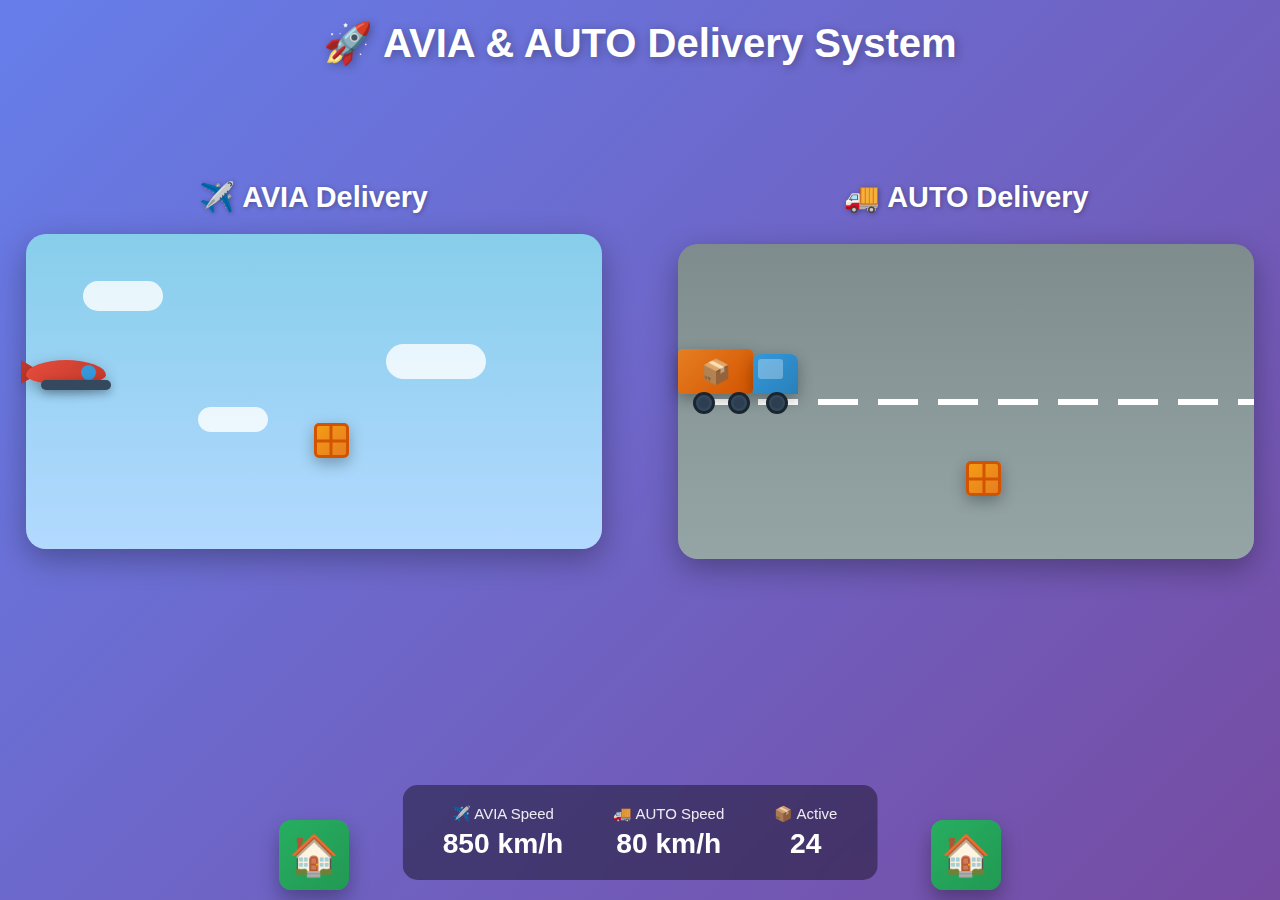
<file: index2.html>
<!DOCTYPE html>
<html lang="en">

<head>
    <meta charset="UTF-8">
    <meta name="viewport" content="width=device-width, initial-scale=1.0">
    <title>AVIA & AUTO Delivery</title>
    <style>
        * {
            margin: 0;
            padding: 0;
            box-sizing: border-box;
        }

        body {
            font-family: 'Segoe UI', Tahoma, Geneva, Verdana, sans-serif;
            background: linear-gradient(135deg, #667eea 0%, #764ba2 100%);
            overflow: hidden;
        }

        .container {
            width: 100vw;
            height: 100vh;
            position: relative;
        }

        .title {
            position: absolute;
            top: 20px;
            left: 50%;
            transform: translateX(-50%);
            color: white;
            font-size: 2.5em;
            font-weight: bold;
            text-shadow: 2px 2px 10px rgba(0, 0, 0, 0.3);
            z-index: 100;
        }

        .delivery-section {
            position: absolute;
            width: 45%;
            height: 70%;
        }

        .avia-section {
            left: 2%;
            top: 20%;
        }

        .auto-section {
            right: 2%;
            top: 20%;
        }

        .section-title {
            color: white;
            font-size: 1.8em;
            margin-bottom: 20px;
            text-align: center;
            text-shadow: 1px 1px 5px rgba(0, 0, 0, 0.3);
        }

        .sky {
            width: 100%;
            height: 50%;
            background: linear-gradient(to bottom, #87CEEB 0%, #b3d9ff 100%);
            border-radius: 20px;
            position: relative;
            overflow: visible;
            box-shadow: 0 10px 30px rgba(0, 0, 0, 0.3);
        }

        .cloud {
            position: absolute;
            background: white;
            border-radius: 50px;
            opacity: 0.8;
            animation: float 8s infinite ease-in-out;
        }

        .cloud1 {
            width: 80px;
            height: 30px;
            top: 15%;
            left: 10%;
            animation-delay: 0s;
        }

        .cloud2 {
            width: 100px;
            height: 35px;
            top: 35%;
            right: 20%;
            animation-delay: 2s;
        }

        .cloud3 {
            width: 70px;
            height: 25px;
            top: 55%;
            left: 30%;
            animation-delay: 4s;
        }

        @keyframes float {

            0%,
            100% {
                transform: translateY(0px);
            }

            50% {
                transform: translateY(-10px);
            }
        }

        .plane {
            position: absolute;
            width: 100px;
            height: 50px;
            top: 40%;
            animation: flyPlane 12s infinite linear;
            z-index: 10;
        }

        .plane-body {
            width: 80px;
            height: 25px;
            background: linear-gradient(135deg, #e74c3c, #c0392b);
            border-radius: 50% 50% 50% 50% / 60% 60% 40% 40%;
            position: relative;
            box-shadow: 0 5px 15px rgba(0, 0, 0, 0.3);
        }

        .plane-body::before {
            content: '';
            position: absolute;
            width: 15px;
            height: 15px;
            background: #3498db;
            border-radius: 50%;
            top: 5px;
            right: 10px;
        }

        .plane-wing {
            width: 70px;
            height: 10px;
            background: #34495e;
            position: absolute;
            top: 20px;
            left: 15px;
            border-radius: 5px;
            box-shadow: 0 3px 10px rgba(0, 0, 0, 0.3);
        }

        .plane-tail {
            width: 0;
            height: 0;
            border-left: 20px solid #c0392b;
            border-top: 12px solid transparent;
            border-bottom: 12px solid transparent;
            position: absolute;
            left: -5px;
            top: 0;
        }

        @keyframes flyPlane {
            0% {
                left: -150px;
            }

            100% {
                left: calc(100% + 150px);
            }
        }

        .road {
            width: 100%;
            height: 50%;
            background: linear-gradient(to bottom, #7f8c8d 0%, #95a5a6 100%);
            border-radius: 20px;
            position: relative;
            overflow: visible;
            box-shadow: 0 10px 30px rgba(0, 0, 0, 0.3);
            margin-top: 30px;
        }

        .road-marking {
            position: absolute;
            width: 100%;
            height: 6px;
            top: 50%;
            transform: translateY(-50%);
            background: repeating-linear-gradient(90deg,
                    transparent,
                    transparent 20px,
                    white 20px,
                    white 60px);
            animation: slideRoad 2s infinite linear;
        }

        @keyframes slideRoad {
            0% {
                background-position: 0 0;
            }

            100% {
                background-position: 80px 0;
            }
        }

        .truck {
            position: absolute;
            width: 120px;
            height: 60px;
            top: 35%;
            animation: driveTruck 15s infinite linear;
            z-index: 10;
        }

        .truck-cabin {
            width: 45px;
            height: 40px;
            background: linear-gradient(135deg, #3498db, #2980b9);
            border-radius: 8px 8px 0 0;
            position: absolute;
            right: 0;
            bottom: 20px;
            box-shadow: 0 5px 15px rgba(0, 0, 0, 0.3);
        }

        .truck-cabin::after {
            content: '';
            position: absolute;
            width: 25px;
            height: 20px;
            background: rgba(255, 255, 255, 0.3);
            top: 5px;
            left: 5px;
            border-radius: 3px;
        }

        .truck-cargo {
            width: 75px;
            height: 45px;
            background: linear-gradient(135deg, #e67e22, #d35400);
            position: absolute;
            left: 0;
            bottom: 20px;
            border-radius: 5px;
            box-shadow: 0 5px 15px rgba(0, 0, 0, 0.3);
        }

        .truck-cargo::before {
            content: '📦';
            position: absolute;
            font-size: 1.5em;
            top: 50%;
            left: 50%;
            transform: translate(-50%, -50%);
        }

        .truck-wheel {
            width: 22px;
            height: 22px;
            background: radial-gradient(circle, #2c3e50 40%, #34495e 60%);
            border-radius: 50%;
            position: absolute;
            bottom: 0;
            border: 3px solid #1a252f;
            animation: rotateWheel 0.5s infinite linear;
        }

        .wheel1 {
            left: 15px;
        }

        .wheel2 {
            left: 50px;
        }

        .wheel3 {
            right: 10px;
        }

        @keyframes rotateWheel {
            from {
                transform: rotate(0deg);
            }

            to {
                transform: rotate(360deg);
            }
        }

        @keyframes driveTruck {
            0% {
                left: -150px;
            }

            100% {
                left: calc(100% + 150px);
            }
        }

        .package {
            position: absolute;
            width: 35px;
            height: 35px;
            background: linear-gradient(135deg, #f39c12, #e67e22);
            border: 3px solid #d35400;
            border-radius: 5px;
            box-shadow: 0 5px 15px rgba(0, 0, 0, 0.3);
        }

        .package::before {
            content: '';
            position: absolute;
            width: 3px;
            height: 100%;
            background: #d35400;
            left: 50%;
            transform: translateX(-50%);
        }

        .package::after {
            content: '';
            position: absolute;
            width: 100%;
            height: 3px;
            background: #d35400;
            top: 50%;
            transform: translateY(-50%);
        }

        .avia-section .package {
            top: 60%;
            left: 50%;
            animation: dropFromPlane 4s infinite ease-in;
            animation-delay: 5s;
        }

        .auto-section .package {
            bottom: 20%;
            left: 50%;
            animation: deliverByTruck 4s infinite ease-in;
            animation-delay: 7s;
        }

        @keyframes dropFromPlane {
            0% {
                opacity: 0;
                transform: translate(-50%, -200px) scale(0.5) rotate(0deg);
            }

            20% {
                opacity: 1;
                transform: translate(-50%, 0px) scale(1) rotate(180deg);
            }

            40% {
                transform: translate(-50%, 20px) scale(1) rotate(360deg);
            }

            60% {
                transform: translate(-50%, 0px) scale(1) rotate(360deg);
            }

            80%,
            100% {
                opacity: 1;
                transform: translate(-50%, 0px) scale(1) rotate(360deg);
            }
        }

        @keyframes deliverByTruck {
            0% {
                opacity: 0;
                transform: translate(-50%, 100px) scale(0) rotate(0deg);
            }

            20% {
                opacity: 1;
                transform: translate(-50%, 0px) scale(1.2) rotate(180deg);
            }

            40% {
                transform: translate(-50%, 0px) scale(1) rotate(360deg);
            }

            60%,
            100% {
                opacity: 1;
                transform: translate(-50%, 0px) scale(1) rotate(360deg);
            }
        }

        .destination {
            position: absolute;
            bottom: -80px;
            left: 50%;
            transform: translateX(-50%);
            width: 70px;
            height: 70px;
            background: linear-gradient(135deg, #27ae60, #229954);
            border-radius: 12px;
            box-shadow: 0 10px 20px rgba(0, 0, 0, 0.3);
            display: flex;
            align-items: center;
            justify-content: center;
            font-size: 2.5em;
        }

        .destination::before {
            content: '🏠';
        }

        .stats {
            position: absolute;
            bottom: 20px;
            left: 50%;
            transform: translateX(-50%);
            color: white;
            text-align: center;
            background: rgba(0, 0, 0, 0.4);
            padding: 20px 40px;
            border-radius: 15px;
            backdrop-filter: blur(10px);
        }

        .stats-row {
            display: flex;
            gap: 50px;
            font-size: 1.1em;
        }

        .stat-item {
            display: flex;
            flex-direction: column;
        }

        .stat-label {
            font-size: 0.85em;
            opacity: 0.9;
            margin-bottom: 5px;
        }

        .stat-value {
            font-size: 1.6em;
            font-weight: bold;
        }
    </style>
</head>

<body>
    <div class="container">
        <h1 class="title">🚀 AVIA & AUTO Delivery System</h1>

        <!-- AVIA Section -->
        <div class="delivery-section avia-section">
            <h2 class="section-title">✈️ AVIA Delivery</h2>
            <div class="sky">
                <div class="cloud cloud1"></div>
                <div class="cloud cloud2"></div>
                <div class="cloud cloud3"></div>

                <div class="plane">
                    <div class="plane-tail"></div>
                    <div class="plane-body"></div>
                    <div class="plane-wing"></div>
                </div>

                <div class="package"></div>
            </div>
            <div class="destination"></div>
        </div>

        <!-- AUTO Section -->
        <div class="delivery-section auto-section">
            <h2 class="section-title">🚚 AUTO Delivery</h2>
            <div class="road">
                <div class="road-marking"></div>

                <div class="truck">
                    <div class="truck-cargo"></div>
                    <div class="truck-cabin"></div>
                    <div class="truck-wheel wheel1"></div>
                    <div class="truck-wheel wheel2"></div>
                    <div class="truck-wheel wheel3"></div>
                </div>

                <div class="package"></div>
            </div>
            <div class="destination"></div>
        </div>

        <!-- Stats -->
        <div class="stats">
            <div class="stats-row">
                <div class="stat-item">
                    <span class="stat-label">✈️ AVIA Speed</span>
                    <span class="stat-value">850 km/h</span>
                </div>
                <div class="stat-item">
                    <span class="stat-label">🚚 AUTO Speed</span>
                    <span class="stat-value">80 km/h</span>
                </div>
                <div class="stat-item">
                    <span class="stat-label">📦 Active</span>
                    <span class="stat-value" id="deliveryCount">24</span>
                </div>
            </div>
        </div>
    </div>

    <script>
        let count = 24;
        setInterval(() => {
            count = Math.floor(Math.random() * 20) + 20;
            document.getElementById('deliveryCount').textContent = count;
        }, 3000);
    </script>
</body>

</html>
</file>
